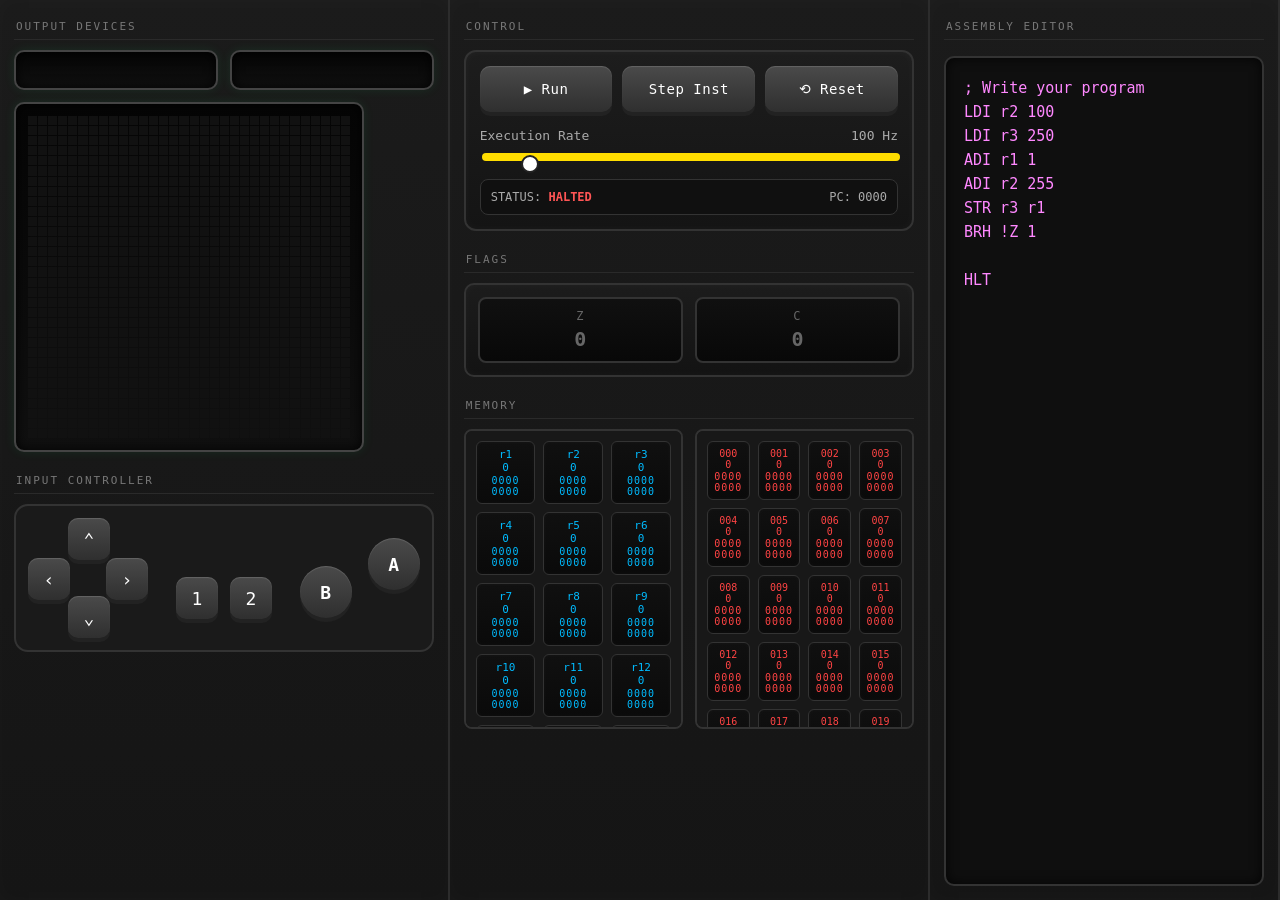
<file: cpu-simulator.html>
<!DOCTYPE html>

<html>

<head>
    <meta charset="utf-8">
    <meta http-equiv="X-UA-Compatible" content="IE=edge">
    <title>CPU simulation</title>
    <meta name="description" content="">
    <meta name="viewport" content="width=device-width, initial-scale=1">
    <style>
        /* ===== Global Styles===== */
        * {
            box-sizing: border-box;
        }

        html,
        body {
            height: 100%;
            margin: 0;
        }

        body {
            height: 100vh;
            display: flex;

            background: #111;
            color: #ddd;

            font-family: monospace;
        }

        /* ===== Panels ===== */

        .panel {
            min-height: 0;

            padding: 14px;

            overflow: hidden;
            display: flex;
            flex-direction: column;

            background:
                linear-gradient(to bottom,
                    #1b1b1b,
                    #151515);

            border-right: 2px solid #2c2c2c;

            box-shadow:
                inset 0 0 20px rgba(255, 255, 255, 0.02);
        }

        #left,
        #center,
        #right {
            flex: 1 1 auto;
            min-height: 0;
            overflow-y: auto;
            display: flex;
            flex-direction: column;
        }

        #left {
            max-width: 500px;
            min-width: 350px;

            gap: 16px;
        }

        #center {
            max-width: 500px;
            min-width: 350px;

            gap: 16px;
        }

        #right {
            max-width: 500px;
            min-width: 350px;

            gap: 16px;
        }

        /* ===== Sections ===== */
        .section {
            min-height: 0;
            display: flex;
            flex-direction: column;
            gap: 10px;
        }

        .section-header {
            font-size: 11px;

            letter-spacing: 2px;

            color: #777;

            padding: 6px 2px;

            border-bottom: 1px solid #2a2a2a;

            text-transform: uppercase;
        }

        /* ===== I/O Display ===== */
        /* Output */
        #output-wrap {
            display: flex;
            flex-direction: column;
            gap: 12px;
            /* Added to allow output area to scroll if needed */
            flex-shrink: 0;
        }

        /* Shared display style */
        #text-display,
        #num-display,
        #grid-display {
            background:
                linear-gradient(to bottom,
                    #050505,
                    #101010);

            border:
                2px solid #444;

            border-radius: 10px;

            padding: 12px;

            box-shadow:
                inset 0 0 12px rgba(0, 0, 0, 0.9),
                0 0 12px rgba(0, 255, 120, 0.08);

            position: relative;
        }

        #output-row {
            display: flex;
            gap: 12px;
        }

        #text-display,
        #num-display {
            flex: 1;
            height: 40px;
            color: #00ff66;
            font-size: 18px;
            display: flex;
            align-items: center;
            justify-content: center;
        }

        /* Grid display */
        #grid-display {
            aspect-ratio: 1;

            background-color: #050505;

            position: relative;

            max-height: 350px;
            max-width: 350px;
            overflow: auto;
        }

        #pixel-grid {
            width: 100%;
            height: 100%;

            display: grid;

            grid-template-columns: repeat(32, 1fr);
            grid-template-rows: repeat(32, 1fr);

            gap: 1px;
        }

        .pixel {
            background: #111;
        }

        .pixel.active {
            background: #eee;
        }

        /* ===== Input ===== */
        #input-wrap {
            display: flex;

            justify-content: space-between;
            align-items: center;

            margin-top: auto;

            padding: 12px;

            background: #1a1a1a;

            border-radius: 14px;

            border: 2px solid #333;
            flex-shrink: 0;
        }

        /* D-Pad */
        #dpad-wrap {
            width: 120px;
            height: 120px;

            position: relative;
        }

        #dpad-wrap button {
            position: absolute;
        }

        /* Positions */
        #btn-up {
            top: 0;
            left: 40px;
        }

        #btn-dwn {
            bottom: 0;
            left: 40px;
        }

        #btn-lft {
            left: 0;
            top: 40px;
        }

        #btn-rgt {
            right: 0;
            top: 40px;
        }

        /* ===== Center Buttons ===== */
        #ctr-btns-wrap {
            display: flex;
            gap: 12px;

            align-items: center;

            margin-top: 40px;
            flex-shrink: 0;
        }

        /* ===== A/B Buttons ===== */
        #rgt-btns-wrap {
            position: relative;

            width: 120px;
            height: 80px;
            flex-shrink: 0;
        }

        #ctr-btn-a,
        #ctr-btn-b {
            position: absolute;

            width: 52px;
            height: 52px;

            border-radius: 50%;

            font-weight: bold;
        }

        #ctr-btn-a {
            right: 0;
            top: 0;
        }

        #ctr-btn-b {
            left: 0;
            bottom: 0;
        }

        /* Position buttons */
        #btn-up {
            top: 0;
            left: 40px;
        }

        #btn-dwn {
            bottom: 0;
            left: 40px;
        }

        #btn-lft {
            left: 0;
            top: 40px;
        }

        #btn-rgt {
            right: 0;
            top: 40px;
        }

        /* Shared button style */
        button {
            width: 42px;
            height: 42px;

            border: none;
            border-radius: 10px;

            background:
                linear-gradient(to bottom,
                    #4a4a4a,
                    #2f2f2f);

            color: white;

            font-size: 18px;
            font-family: monospace;

            cursor: pointer;

            box-shadow:
                0 4px 0 #222,
                inset 0 1px 1px rgba(255, 255, 255, 0.15);

            transition:
                transform 0.05s,
                background 0.1s;
        }

        button:hover {
            background:
                linear-gradient(to bottom,
                    #5c5c5c,
                    #3a3a3a);
        }

        button:active {
            transform: translateY(3px);

            box-shadow:
                0 1px 0 #222,
                inset 0 1px 3px rgba(0, 0, 0, 0.4);
        }

        /* ===== Control Panel ===== */
        #control-wrap {
            display: flex;
            flex-direction: column;

            gap: 16px;

            padding: 14px;

            background:
                linear-gradient(to bottom,
                    #1d1d1d,
                    #141414);

            border:
                2px solid #333;

            border-radius: 12px;

            box-shadow:
                inset 0 0 10px rgba(255, 255, 255, 0.03);

            flex-shrink: 0;
        }

        #control-buttons {
            display: flex;

            gap: 10px;
        }

        #control-buttons button {
            flex: 1;
            min-height: 0;

            height: 46px;

            font-size: 14px;

            letter-spacing: 0.5px;
        }

        #speed-control {
            display: flex;
            flex-direction: column;

            gap: 8px;
        }

        #speed-header {
            display: flex;

            justify-content: space-between;

            font-size: 13px;

            color: #aaa;
        }

        #program-speed-slider {
            width: 100%;

            appearance: none;

            height: 8px;

            border-radius: 999px;

            background: #ffdd00;

            outline: none;
        }

        #program-speed-slider::-webkit-slider-thumb {
            appearance: none;

            width: 18px;
            height: 18px;

            border-radius: 50%;

            background: white;

            cursor: pointer;

            border: 2px solid #222;
        }

        #cpu-status-bar {
            display: flex;

            justify-content: space-between;

            align-items: center;

            padding: 10px;

            background: #101010;

            border: 1px solid #333;

            border-radius: 8px;

            font-size: 12px;

            color: #aaa;
        }

        #cpu-status-text {
            font-weight: bold;
        }

        .status-running {
            color: #00ff88;
        }

        #cpu-status-text:not(.status-running) {
            color: #ff5555;
        }

        /* Flags Display */
        #control-wrap,
        #flags-panel {
            flex-shrink: 0;
        }

        #flags-panel {
            display: flex;
            flex-direction: column;

            gap: 10px;

            padding: 12px;

            background:
                linear-gradient(to bottom,
                    #1c1c1c,
                    #131313);

            border: 2px solid #333;

            border-radius: 10px;

            box-shadow:
                inset 0 0 8px rgba(255, 255, 255, 0.03);
        }

        .flags-title {
            font-size: 11px;

            letter-spacing: 2px;

            color: #777;
        }

        #flags-wrap {
            display: flex;

            gap: 12px;
        }

        .flag-box {
            flex: 1;
            min-height: 0;

            display: flex;
            flex-direction: column;

            align-items: center;
            justify-content: center;

            gap: 4px;

            padding: 10px;

            background:
                linear-gradient(to bottom,
                    #101010,
                    #080808);

            border: 2px solid #333;

            border-radius: 8px;

            transition:
                border-color 0.15s,
                box-shadow 0.15s,
                color 0.15s;
        }

        .flag-box.active {
            border-color: #ff9900;

            box-shadow:
                0 0 10px rgba(0, 255, 136, 0.15);

            color: #ff9900;
        }

        .flag-box:not(.active) {
            color: #666;
        }

        .flag-label {
            font-size: 12px;

            letter-spacing: 1px;
        }

        .flag-value {
            font-size: 20px;

            font-weight: bold;
        }

        /* Memory Display */
        #memory-display-wrap {
            display: flex;

            flex: 1 1 auto;
            min-height: 0;

            gap: 12px;

            overflow: hidden;
        }

        #reg-file-display,
        #data-memory-display {
            flex: 1;

            min-height: 0;

            overflow-y: auto;
            max-height: 300px;

            background: #181818;

            border: 2px solid #333;

            border-radius: 8px;

            padding: 10px;
        }

        #reg-file-display {
            display: grid;

            grid-template-columns:
                repeat(3, 1fr);

            gap: 8px;

            align-content: start;
        }

        #data-memory-display {
            display: grid;

            grid-template-columns:
                repeat(4, 1fr);

            gap: 8px;

            align-content: start;
        }

        .reg-cell,
        .mem-cell {
            background:
                linear-gradient(to bottom,
                    #101010,
                    #0a0a0a);

            border: 1px solid #333;

            border-radius: 6px;

            padding: 6px;

            text-align: center;

            box-shadow:
                inset 0 0 4px rgba(255, 255, 255, 0.03);

            min-width: 0;
        }

        /* Register cells */
        .reg-cell {
            color: #00bbff;

            font-size: 11px;
        }

        /* Memory cells */
        .mem-cell {
            color: #ff4444;

            font-size: 10px;
        }

        .reg-bin,
        .mem-bin {
            display: flex;
            flex-direction: column;

            align-items: center;

            line-height: 1;
            gap: 1px;

            margin-top: 2px;
        }

        .bin-top,
        .bin-bottom {
            font-size: 10px;
            letter-spacing: 1px;
        }

        /* ===== Editor Panel ===== */
        #code-editor {
            width: 100%;
            height: 100%;

            resize: none;

            background: #0f0f0f;

            color: #ff88ff;

            border: 2px solid #333;
            border-radius: 10px;

            outline: none;

            padding: 18px;

            font-family: monospace;
            font-size: 15px;
            line-height: 1.6;

            box-shadow:
                inset 0 0 12px rgba(0, 0, 0, 0.8);

            overflow-y: auto;
            flex-grow: 1;
            min-height: 0;
        }
    </style>
</head>

<body>
    <!-- I/O Panel -->
    <div class="panel" id="left">
        <div class="section">
            <div class="section-header">Output Devices</div>
            <div id="output-wrap">
                <div id="output-row">
                    <div id="text-display">
                        <!-- Max length - 10 chars -->
                    </div>
                    <div id="num-display">
                        <!-- Max # of digits - 3 -->
                        <!-- Max # of digits (signed) - 4 -->
                    </div>
                </div>

                <div id="grid-display">
                    <div id="pixel-grid">
                        <!-- 32x32 -->
                    </div>
                </div>
            </div>
        </div>

        <div class="section">
            <div class="section-header">Input Controller</div>
            <div id="input-wrap">
                <div id="dpad-wrap">
                    <button id="btn-up">⌃</button>
                    <button id="btn-lft">‹</button>
                    <button id="btn-rgt">›</button>
                    <button id="btn-dwn">⌄</button>
                </div>

                <div id="ctr-btns-wrap">
                    <button id="ctr-btn-one">1</button>
                    <button id="ctr-btn-two">2</button>
                </div>

                <div id="rgt-btns-wrap">
                    <button id="ctr-btn-a">A</button>
                    <button id="ctr-btn-b">B</button>
                </div>
            </div>
        </div>
    </div>

    <!-- Control/Memory Panel -->
    <div class="panel" id="center">
        <div class="section">
            <div class="section-header">CONTROL</div>
            <div id="control-wrap">
                <div id="control-buttons">
                    <button id="clock-toggle">▶ Run</button>
                    <button id="line-step">Step Inst</button>
                    <button id="reset-program">⟲ Reset</button>
                </div>

                <div id="speed-control">
                    <div id="speed-header">
                        <span>Execution Rate</span>
                        <span id="speed-value">100 Hz</span>
                    </div>

                    <input id="program-speed-slider" name="speed" type="range" min="1" max="1000" step="1" value="100"
                        list="markers">

                    <datalist id="markers">
                        <option value="1"></option>
                        <option value="250"></option>
                        <option value="500"></option>
                        <option value="750"></option>
                        <option value="1000"></option>
                    </datalist>
                </div>

                <div id="cpu-status-bar">
                    <div>
                        STATUS:
                        <span id="cpu-status-text" class="status-running">
                            HALTED
                        </span>
                    </div>

                    <div>PC: 0000</div>
                </div>
            </div>
        </div>

        <div class="section">
            <div class="section-header">FLAGS</div>
            <div id="flags-panel">

                <div id="flags-wrap">
                    <div class="flag-box" id="flag-zero">
                        <div class="flag-label">Z</div>
                        <div class="flag-value">0</div>
                    </div>

                    <div class="flag-box" id="flag-carry">
                        <div class="flag-label">C</div>
                        <div class="flag-value">0</div>
                    </div>
                </div>
            </div>
        </div>


        <div class="section">
            <div class="section-header">MEMORY</div>
            <div id="memory-display-wrap">
                <div id="reg-file-display"></div>

                <div id="data-memory-display"></div>
            </div>
        </div>
    </div>

    <!-- Program Panel -->
    <div class="panel" id="right">
        <div class="section-header">ASSEMBLY EDITOR</div>
        <textarea id="code-editor">; Write your program
LDI r2 100
LDI r3 250
ADI r1 1
ADI r2 255
STR r3 r1
BRH !Z 1

HLT</textarea>
    </div>

    <script>
        /* ===== Setup ===== */
        const pixelGrid = document.getElementById("pixel-grid");
        const regDisplay = document.getElementById("reg-file-display");
        const memoryDisplay = document.getElementById("data-memory-display");
        const textDisplay = document.getElementById("text-display");
        const numDisplay = document.getElementById("num-display");
        const cpuStatusText = document.getElementById("cpu-status-text");
        const speedSlider = document.getElementById("program-speed-slider");
        const speedValue = document.getElementById("speed-value");
        const outputRow = document.getElementById("output-row");

        // Create pixel elements (32x32)
        for (let i = 0; i < 32 * 32; i++) {
            const pixel = document.createElement("div");
            pixel.className = "pixel";
            pixelGrid.appendChild(pixel);
        }

        // Create register cells cache
        const regCells = {};
        for (let i = 1; i < 16; i++) {
            const cell = document.createElement("div");
            cell.className = "reg-cell";
            cell.innerHTML = `
                <div>r${i}</div>
                <div class="reg-dec">0</div>
                <div class="reg-bin">
                    <div class="bin-top">0000</div>
                    <div class="bin-bottom">0000</div>
                </div>`;
            regDisplay.appendChild(cell);
            regCells[i] = {
                dec: cell.querySelector(".reg-dec"),
                binTop: cell.querySelector(".bin-top"),
                binBottom: cell.querySelector(".bin-bottom"),
            };
        }

        // Create memory cells cache
        const memCells = [];
        for (let i = 0; i < 256; i++) {
            const cell = document.createElement("div");
            cell.className = "mem-cell";
            cell.innerHTML = `
                <div>${String(i).padStart(3, "0")}</div>
                <div class="mem-dec">0</div>
                <div class="mem-bin">
                    <div class="bin-top">0000</div>
                    <div class="bin-bottom">0000</div>
                </div>`;
            memoryDisplay.appendChild(cell);
            memCells.push({
                dec: cell.querySelector(".mem-dec"),
                binTop: cell.querySelector(".bin-top"),
                binBottom: cell.querySelector(".bin-bottom"),
            });
        }

        /* ===== Assembler and Instruction Classes ===== */
        class Assembler {

            static assemble(source) {
                return source
                    .split("\n")
                    .map(line => line.split(";")[0].trim())
                    .filter(Boolean)
                    .map(line => line.replace(/\s+/g, " "))
                    .map(line => this.decodeInstruction(line));
            }

            static decodeInstruction(line) {

                const parts = line.split(" ");
                return new Instruction(parts[0].toUpperCase(), parts.slice(1));

            }

            static parseImmediate(str) {

                if (typeof str !== "string") return str;

                if (str.startsWith("0b")) return parseInt(str.slice(2), 2);
                if (str.startsWith("0x")) return parseInt(str.slice(2), 16);

                return Number(str);

            }

        }

        class Instruction {

            constructor(op, args) {

                this.op = op;
                this.args = args;

            }

        }

        /* ===== CPU Class ===== */
        class CPU {

            constructor(memory) {

                this.running = false;

                this.pc = 0;
                this.stack = [];
                this.flags = {
                    Z: 0,
                    C: 0
                }

                this.registers = new Uint8Array(16);
                this.memory = memory;

                this.program = [];
                this.loaded = false;

                this.instructions = {

                    NOP: this.executeNOP.bind(this),
                    HLT: this.executeHLT.bind(this),

                    ADD: this.executeADD.bind(this),
                    SUB: this.executeSUB.bind(this),
                    NOR: this.executeNOR.bind(this),
                    AND: this.executeAND.bind(this),
                    XOR: this.executeXOR.bind(this),
                    RSH: this.executeRSH.bind(this),

                    LDI: this.executeLDI.bind(this),
                    ADI: this.executeADI.bind(this),

                    JMP: this.executeJMP.bind(this),
                    BRH: this.executeBRH.bind(this),
                    CAL: this.executeCAL.bind(this),
                    RET: this.executeRET.bind(this),

                    LOD: this.executeLOD.bind(this),
                    STR: this.executeSTR.bind(this),

                }

            }

            setFlags(result) {

                this.flags.Z = (result & 0xff) === 0 ? 1 : 0;

            }

            parseRegister(r) {

                if (typeof r !== "string" || !r.startsWith("r")) throw new Error("Invalid register: " + r);

                return Number(r.slice(1));

            }

            writeRegister(idx, value) {

                if (idx === 0) return;

                this.registers[idx] = value & 0xff;

            }

            step() {

                if (this.pc >= this.program.length) {
                    this.running = false;
                    return;
                }

                this.execute(
                    this.program[this.pc++]
                );

                this.registers[0] = 0;

            }

            /* Basic Instructions */
            executeNOP(args) {

                return;

            }

            executeHLT(args) {

                this.running = false;

            }

            /* Arithmetic-Logic Instructions */
            executeADD(args) {

                const rA = this.parseRegister(args[0]);
                const rB = this.parseRegister(args[1]);
                const rC = this.parseRegister(args[2]);
                const val = this.registers[rA] + this.registers[rB];
                this.flags.C = val > 255 ? 1 : 0;
                this.writeRegister(rC, val);
                this.setFlags(val);

            }

            executeSUB(args) {

                const rA = this.parseRegister(args[0]);
                const rB = this.parseRegister(args[1]);
                const rC = this.parseRegister(args[2]);
                const val = this.registers[rA] - this.registers[rB];
                this.flags.C = val < 0 ? 1 : 0;
                this.writeRegister(rC, val);
                this.setFlags(val);

            }

            executeNOR(args) {

                const rA = this.parseRegister(args[0]);
                const rB = this.parseRegister(args[1]);
                const rC = this.parseRegister(args[2]);
                const val = ~(this.registers[rA] | this.registers[rB]) & 0xff;
                this.flags.C = val > 255 ? 1 : 0;
                this.writeRegister(rC, val);
                this.setFlags(val);

            }

            executeAND(args) {

                const rA = this.parseRegister(args[0]);
                const rB = this.parseRegister(args[1]);
                const rC = this.parseRegister(args[2]);
                const val = this.registers[rA] & this.registers[rB];
                this.flags.C = val > 255 ? 1 : 0;
                this.writeRegister(rC, val);
                this.setFlags(val);

            }

            executeXOR(args) {

                const rA = this.parseRegister(args[0]);
                const rB = this.parseRegister(args[1]);
                const rC = this.parseRegister(args[2]);
                const val = this.registers[rA] ^ this.registers[rB];
                this.flags.C = val > 255 ? 1 : 0;
                this.writeRegister(rC, val);
                this.setFlags(val);

            }

            executeRSH(args) {

                const rA = this.parseRegister(args[0]);
                const rC = this.parseRegister(args[1]);
                this.flags.C = this.registers[rA] & 1;
                const val = (this.registers[rA] >>> 1) & 0xff;
                this.writeRegister(rC, val);
                this.setFlags(val);

            }

            /* Register Manipulation Instructions */
            executeLDI(args) {

                const rA = this.parseRegister(args[0]);
                const val = Assembler.parseImmediate(args[1]);
                this.writeRegister(rA, val);

            }

            executeADI(args) {

                const rA = this.parseRegister(args[0]);
                const val = Assembler.parseImmediate(args[1]);
                const res = this.registers[rA] + val;
                this.flags.C = res > 255 ? 1 : 0;
                this.writeRegister(rA, res & 0xff);
                this.setFlags(res);

            }

            /* Branching and Subroutine Instructions */
            executeJMP(args) {

                const addr = Assembler.parseImmediate(args[0]);
                this.pc = addr;

            }

            executeBRH(args) {

                const cond = args[0].toUpperCase();
                const addr = Assembler.parseImmediate(args[1]);
                const isZero = this.flags.Z === 1;
                const isCarry = this.flags.C === 1;
                if (cond === "0" || cond === "Z") {
                    if (isZero) this.pc = addr;
                } else if (cond === "!0" || cond === "!Z") {
                    if (!isZero) this.pc = addr;
                } else if (cond === "C") {
                    if (isCarry) this.pc = addr;
                } else if (cond === "!C") {
                    if (!isCarry) this.pc = addr;
                }

            }

            executeCAL(args) {

                const addr = Assembler.parseImmediate(args[0]);
                this.stack.push(this.pc);
                this.pc = addr;

            }

            executeRET(args) {

                this.pc = this.stack.length ? this.stack.pop() : 0;

            }

            /* Memory Manipulation Instructions */
            executeLOD(args) {

                const rA = this.parseRegister(args[0]);
                let offset;
                let rB;

                if (args.length === 2) {
                    offset = 0;
                    rB = this.parseRegister(args[1]);
                } else {
                    offset = Assembler.parseImmediate(args[1]);
                    rB = this.parseRegister(args[2]);
                }

                const addr = (this.registers[rA] + offset) & 0xff;

                this.writeRegister(rB, this.memory.read(addr));

            }

            executeSTR(args) {

                const rA = this.parseRegister(args[0]);
                let offset;
                let rB;

                if (args.length === 2) {
                    offset = 0;
                    rB = this.parseRegister(args[1]);
                } else {
                    offset = Assembler.parseImmediate(args[1]);
                    rB = this.parseRegister(args[2]);
                }

                const addr = (this.registers[rA] + offset) & 0xff;

                this.memory.write(addr, this.registers[rB]);

            }

            execute({ op, args }) {

                const fn = this.instructions[op];

                if (!fn) throw new Error(`Unknown opcode: "${op}"`);

                fn(args);

            }

        }

        /* ===== Memory Class ===== */
        class Memory {

            constructor(screen, charsdisplay, numdisplay, controller) {

                this.data = new Uint8Array(256);
                this.screen = screen;
                this.chars = charsdisplay;
                this.number = numdisplay;
                this.controller = controller;

            }

            read(addr) {

                addr &= 0xff;

                if (addr === 244) return this.screen.getPixel(this.screen.px, this.screen.py);
                if (addr === 254) return Math.floor(Math.random() * 256);
                if (addr === 255) return this.controller.read();

                return this.data[addr & 0xff];

            }

            write(addr, value) {

                addr &= 0xff;
                value &= 0xff;

                switch (addr) {
                    case 240: this.screen.px = value & 0x1f; break;
                    case 241: this.screen.py = value & 0x1f; break;
                    case 242: this.screen.setPixel(clamp(this.screen.px, 32), clamp(this.screen.py, 32), 1); break;
                    case 243: this.screen.setPixel(clamp(this.screen.px, 32), clamp(this.screen.py, 32), 0); break;
                    case 245: this.screen.flushScreen(); break;
                    case 246: this.screen.clearScreen(); break;
                    case 247: this.chars.writeChar(String.fromCharCode(value)); break;
                    case 248: this.chars.flushChars(); break;
                    case 249: this.chars.clearCharsBuffer(); break;
                    case 250: this.data[250] = value; this.number.setNumber(value); break;
                    case 251: this.number.clearNumber(); break;
                    case 252: this.number.setSigned(); break;
                    case 253: this.number.setUnsigned(); break;
                    default: this.data[addr] = value;
                }

            }

        }

        /* ===== UI Class ===== */
        class UI {

            constructor(cpu, memory) {

                this.cpu = cpu;
                this.memory = memory;

            }

            setStatus(running) {

                cpuStatusText.textContent = running ? "RUNNING" : "HALTED";

                cpuStatusText.classList.toggle(
                    "status-running", running
                );

            }

            updateFlags() {

                const zeroFlag = document.getElementById("flag-zero");
                const carryFlag = document.getElementById("flag-carry");

                zeroFlag.querySelector(".flag-value").textContent = this.cpu.flags.Z;
                carryFlag.querySelector(".flag-value").textContent = this.cpu.flags.C;

                zeroFlag.classList.toggle("active", this.cpu.flags.Z === 1);
                carryFlag.classList.toggle("active", this.cpu.flags.C === 1);

            }

            updateRegisters() {

                for (let i = 1; i < 16; i++) {
                    const v = this.cpu.registers[i];
                    regCells[i].dec.textContent = v;
                    const bin = formatBinaryRows(v);
                    regCells[i].binTop.textContent = bin.top;
                    regCells[i].binBottom.textContent = bin.bottom;
                }

            }

            updateMemory() {

                for (let i = 0; i < 256; i++) {
                    const v = this.memory.read(i);
                    memCells[i].dec.textContent = v;
                    const bin = formatBinaryRows(v);
                    memCells[i].binTop.textContent = bin.top;
                    memCells[i].binBottom.textContent = bin.bottom;
                }

            }

            render() {

                this.setStatus(this.cpu.running);

                this.updateFlags();
                this.updateRegisters();
                this.updateMemory();

                document.querySelector(
                    "#cpu-status-bar div:nth-child(2)"
                ).textContent =
                    `PC: ${String(this.cpu.pc).padStart(4, "0")}`;

            }

        }

        /* ===== IO Device Classes */
        class ScreenDevice {

            constructor(pixelGrid) {

                this.pixelGrid = pixelGrid;

                this.px = 0;
                this.py = 0;

                this.buffer = new Uint8Array(32 * 32);
                this.frontBuffer = new Uint8Array(32 * 32);

            }

            setPixel(x, y, v) {

                const idx = y * 32 + x;
                this.buffer[idx] = v ? 1 : 0;

            }

            getPixel(x, y) {

                return this.buffer[y * 32 + x] || 0;

            }

            flushScreen() {
                this.frontBuffer.set(this.buffer);

                for (let i = 0; i < 32 * 32; i++) {
                    this.pixelGrid.children[i]
                        .classList.toggle("active", this.frontBuffer[i]);
                }
            }

            clearScreen() {
                this.buffer.fill(0);
                this.frontBuffer.fill(0);

                for (const px of this.pixelGrid.children) {
                    px.classList.remove("active");
                }
            }

        }

        class CharacterDevice {

            constructor() {

                this.buffer = [];
                this.front = "";

            }

            writeChar(c) {

                if (this.buffer.length >= 10) return;
                this.buffer.push(c);

            }

            flushChars() {

                this.front = this.buffer.join("");
                textDisplay.textContent = this.front;

            }

            clearCharsBuffer() {

                this.buffer = [];

            }

        }

        class NumberDevice {

            constructor() {

                this.displayNumber = 0;
                this.showNumber = false;
                this.numberMode = "unsigned";

            }

            setNumber(value) {

                this.displayNumber = value;
                this.showNumber = true;
                this.updateNumberDisplay();

            }

            clearNumber() {

                this.showNumber = false;
                this.updateNumberDisplay();

            }

            setUnsigned() {

                this.numberMode = "signed";
                this.updateNumberDisplay();

            }

            setSigned() {

                this.numberMode = "unsigned";
                this.updateNumberDisplay();

            }

            updateNumberDisplay() {
                if (!this.showNumber) return;

                let val = this.displayNumber;
                if (this.numberMode === "signed" && val & 0x80) val = val - 256;
                numDisplay.textContent = val;
            }

        }

        class ControllerDevice {

            constructor() {

                this.state = {
                    up: 0,
                    down: 0,
                    left: 0,
                    right: 0,
                    a: 0,
                    b: 0,
                    one: 0,
                    two: 0
                }

                this.initBtns();

            }

            initBtns() {

                ["btn-up", "btn-dwn", "btn-lft", "btn-rgt"].forEach((id, i) =>
                    this.bindButton(id, ["up", "down", "left", "right"][i])
                );

                this.bindButton("ctr-btn-a", "a");
                this.bindButton("ctr-btn-b", "b");

                this.bindButton("ctr-btn-one", "one");
                this.bindButton("ctr-btn-two", "two");

                this.setupKeyboard();

            }

            read() {

                let v = 0;

                v |= this.state.up << 0;
                v |= this.state.down << 1;
                v |= this.state.left << 2;
                v |= this.state.right << 3;
                v |= this.state.a << 4;
                v |= this.state.b << 5;
                v |= this.state.one << 6;
                v |= this.state.two << 7;
                
                return v;

            }

            bindButton(id, key) {

                const btn = document.getElementById(id);

                const press = () => this.state[key] = 1;
                const release = () => this.state[key] = 0;

                btn.addEventListener("mousedown", press);
                btn.addEventListener("mouseup", release);
                btn.addEventListener("mouseleave", release);

                btn.addEventListener("touchstart", e => {
                    e.preventDefault();
                    press();
                }, { passive: false });

                btn.addEventListener("touchend", release);
                btn.addEventListener("touchcancel", release);

            }

            setupKeyboard() {

                window.addEventListener("keydown", e => {

                    switch (e.code) {

                        case "ArrowUp": this.state.up = 1; break;
                        case "ArrowDown": this.state.down = 1; break;
                        case "ArrowLeft": this.state.left = 1; break;
                        case "ArrowRight": this.state.right = 1; break;

                        case "KeyZ": this.state.a = 1; break;
                        case "KeyX": this.state.b = 1; break;

                    }

                });

                window.addEventListener("keyup", e => {

                    switch (e.code) {

                        case "ArrowUp": this.state.up = 0; break;
                        case "ArrowDown": this.state.down = 0; break;
                        case "ArrowLeft": this.state.left = 0; break;
                        case "ArrowRight": this.state.right = 0; break;

                        case "KeyZ": this.state.a = 0; break;
                        case "KeyX": this.state.b = 0; break;

                    }

                });

                window.addEventListener("blur", () => {

                    Object.keys(this.state).forEach(key => {
                        this.state[key] = 0;
                    });

                });

            }

        }

        const screen = new ScreenDevice(pixelGrid);
        const charsdisplay = new CharacterDevice();
        const numdisplay = new NumberDevice();
        const controller = new ControllerDevice();
        const memory = new Memory(screen, charsdisplay, numdisplay, controller);
        const cpu = new CPU(memory);
        const ui = new UI(cpu, memory);

        let interval = null;

        /* ===== Helpers ===== */
        const clamp = (v, max) => Math.min(max - 1, Math.max(0, v));
        const toBin = v => (v & 0xff).toString(2).padStart(8, "0");
        const formatBinaryRows = v => {
            const b = toBin(v);
            return { top: b.slice(0, 4), bottom: b.slice(4) };
        };
        const getSpeedDelay = () => Math.max(1, Math.floor(1000 / Number(speedSlider.value)));

        /* ===== UI updates ===== */
        function updateSpeedUI() {
            speedValue.textContent = speedSlider.value + " Hz";
        }

        function loadProgram() {
            cpu.program = Assembler.assemble(document.getElementById("code-editor").value);
            cpu.pc = 0;
            cpu.loaded = true;
        }

        /* ===== Input Handling ===== */
        document.getElementById("clock-toggle").onclick = () => {
            if (cpu.running) {
                stop();
                return;
            }

            if (!cpu.loaded) {
                loadProgram();
            }

            start();
        };

        document.getElementById("line-step").onclick = () => {
            if (cpu.program.length === 0) loadProgram();
            cpu.step();
            ui.render();
        };

        document.getElementById("reset-program").onclick = () => {
            stop();
            loadProgram();
            cpu.running = false;
            cpu.loaded = false;
            cpu.program = [];
            cpu.pc = 0;
            cpu.flags.Z = cpu.flags.C = 0;
            cpu.registers.fill(0);
            memory.data.fill(0)

            numdisplay.clearNumber();
            charsdisplay.clearCharsBuffer();
            screen.clearScreen();
            ui.render();
        };

        speedSlider.addEventListener("input", updateSpeedUI);

        /* ===== Start/Stop CPU Loop ===== */
        function start() {
            if (interval) return;
            cpu.running = true;
            (function tick() {
                if (!cpu.running) return;
                cpu.step();
                ui.render();
                interval = setTimeout(tick, getSpeedDelay());
            })();
        }

        function stop() {
            cpu.running = false;
            clearTimeout(interval);
            interval = null;
        }

        /* ===== Initialization ===== */
        function init() {
            updateSpeedUI();
            ui.render();
        }

        init();
    </script>
</body>

</html>
</file>
